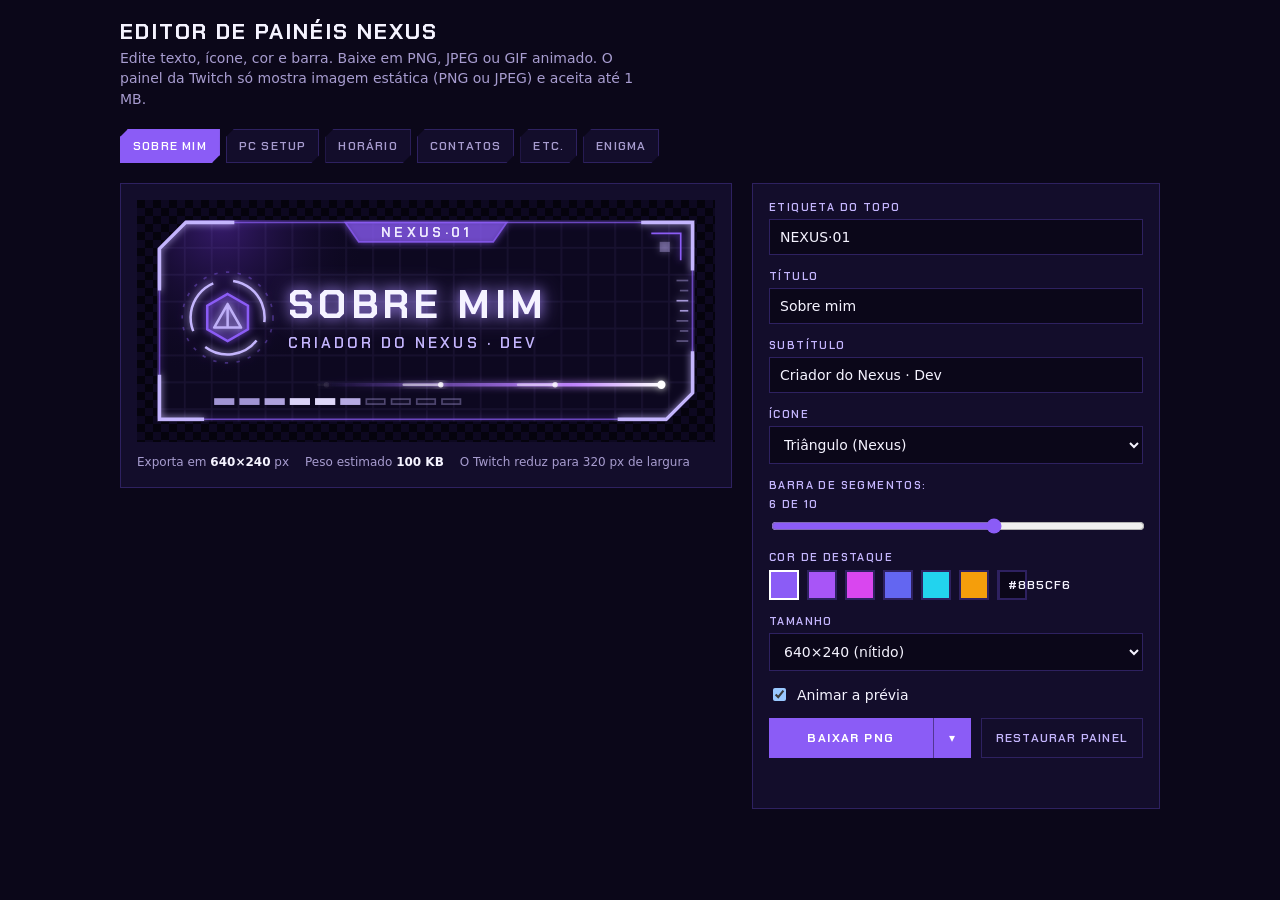
<file: static/editor-paineis/index.html>
<!doctype html>
<html lang="pt-BR"><head><meta charset="utf-8"><meta name="robots" content="noindex, nofollow"><meta name="viewport" content="width=device-width,initial-scale=1"><title>Editor de Painéis Nexus</title>
<link rel="stylesheet" href="/static/editor-paineis/editor.css"></head><body>
<div class="wrap">
 <header><h1>Editor de Painéis Nexus</h1><p class="sub">Edite texto, ícone, cor e barra. Baixe em PNG, JPEG ou GIF animado. O painel da Twitch só mostra imagem estática (PNG ou JPEG) e aceita até 1 MB.</p></header>
 <div class="tabs" id="tabs" role="group" aria-label="Painéis"></div>
 <div class="grid">
  <section class="stage"><div class="ground"><div id="svgbox" style="width:100%;max-width:640px"></div></div>
   <div class="meta"><span>Exporta em <b id="dim">640×240</b> px</span><span>Peso estimado <b id="kb">–</b></span><span>O Twitch reduz para 320 px de largura</span></div></section>
  <section class="ctl">
   <label for="tab">Etiqueta do topo<input type="text" id="tab" maxlength="14"></label>
   <label for="ttl">Título<input type="text" id="ttl" maxlength="16"></label>
   <label for="sub">Subtítulo<input type="text" id="sub" maxlength="30"></label>
   <label for="gly">Ícone<select id="gly"></select></label>
   <label for="seg">Barra de segmentos: <span id="segv"></span><input type="range" id="seg" min="0" max="10" step="1"></label>
   <div><label style="margin-bottom:6px">Cor de destaque</label><div class="sw" id="sw"><div class="cpwrap"><button type="button" class="cpbtn" id="cpb" aria-haspopup="dialog" aria-expanded="false"><i id="cpi"></i><span id="cpt">#8B5CF6</span></button><div class="pop" id="pop" role="dialog" aria-label="Seletor de cor" hidden><div id="sv"><div id="svk"></div></div><input type="range" id="hue" min="0" max="360" step="1" aria-label="Matiz"><div class="hexrow"><span id="hexsw"></span><input type="text" id="hex" maxlength="7" spellcheck="false" aria-label="Código hex" placeholder="#8B5CF6"></div></div></div></div></div>
   <div class="row"><label for="scale">Tamanho<select id="scale"><option value="2">640×240 (nítido)</option><option value="1">320×120 (original)</option><option value="3">960×360</option></select></label></div>
   <label class="chk"><input type="checkbox" id="anim" checked> Animar a prévia</label>
   <div class="btns"><div class="split"><button class="pri" id="dl">Baixar PNG</button><button class="car" id="car" aria-label="Escolher formato" aria-haspopup="menu" aria-expanded="false">▾</button><div class="menu" id="menu" role="menu" hidden><button role="menuitemradio" data-f="png" aria-checked="true">PNG <small>estático, com transparência</small></button><button role="menuitemradio" data-f="jpeg" aria-checked="false">JPEG <small>estático, fundo sólido</small></button><button role="menuitemradio" data-f="gif" aria-checked="false">GIF <small>animado</small></button></div></div><button class="sec" id="rs">Restaurar painel</button></div>
   <div id="msg" role="status"></div>
  </section>
 </div>
</div>
<script src="/static/editor-paineis/editor.js" defer></script>
</body></html>
</file>
<file: static/editor-paineis/editor.css>
@font-face{font-family:"Chakra Petch";font-weight:600;src:url([data-uri]) format("woff2")}
@font-face{font-family:"Chakra Petch";font-weight:700;src:url([data-uri]) format("woff2")}
/* layout: HUD console — preview stage on the left, controls column on the right, stacked on phones */
:root{--bg:#0b0719;--panel:#130d2b;--panel2:#1a1238;--line:#2e2160;--fg:#f5f3ff;--mut:#a79ccf;--acc:#8b5cf6;--acc2:#c4b5fd;--ok:#86efac;
 --display:"Chakra Petch",system-ui,sans-serif;--body:system-ui,-apple-system,"Segoe UI",sans-serif;color-scheme:dark}
*{box-sizing:border-box}
body{background:var(--bg);color:var(--fg);font:14px/1.45 var(--body);margin:0;padding-inline:16px;padding-block:20px 40px}
.wrap{max-width:1040px;margin:0 auto;display:flex;flex-direction:column;gap:20px}
h1{font:700 22px/1.1 var(--display);letter-spacing:2px;text-transform:uppercase;margin:0}
.sub{color:var(--mut);margin:4px 0 0;max-width:60ch}
.tabs{display:flex;gap:6px;flex-wrap:wrap}
.tab{font:600 12px var(--display);letter-spacing:1.2px;text-transform:uppercase;background:var(--panel);color:var(--mut);border:1px solid var(--line);padding:8px 12px;cursor:pointer;clip-path:polygon(8px 0,100% 0,100% calc(100% - 8px),calc(100% - 8px) 100%,0 100%,0 8px)}
.tab[aria-pressed=true]{background:var(--acc);color:#fff;border-color:var(--acc)}
.tab:focus-visible,button:focus-visible,input:focus-visible,select:focus-visible{outline:2px solid var(--acc2);outline-offset:2px}
.grid{display:grid;grid-template-columns:minmax(0,1.5fr) minmax(0,1fr);gap:20px;align-items:start}
@media(max-width:820px){.grid{grid-template-columns:minmax(0,1fr)}}
.stage{background:var(--panel);border:1px solid var(--line);padding:16px;display:flex;flex-direction:column;gap:12px}
.stage .ground{background:#05030d;background-image:linear-gradient(45deg,#0d0820 25%,transparent 25%,transparent 75%,#0d0820 75%),linear-gradient(45deg,#0d0820 25%,transparent 25%,transparent 75%,#0d0820 75%);background-size:16px 16px;background-position:0 0,8px 8px;padding:20px;display:flex;justify-content:center}
#prev{width:100%;max-width:640px;height:auto;display:block}
.meta{color:var(--mut);font-size:12px;display:flex;gap:16px;flex-wrap:wrap}
.meta b{color:var(--fg);font-variant-numeric:tabular-nums}
.ctl{background:var(--panel);border:1px solid var(--line);padding:16px;display:flex;flex-direction:column;gap:14px}
label{display:flex;flex-direction:column;gap:5px;font:600 11px var(--display);letter-spacing:1.4px;text-transform:uppercase;color:var(--acc2)}
input[type=text],select{background:var(--bg);color:var(--fg);border:1px solid var(--line);padding:9px 10px;font:14px var(--body);width:100%;min-width:0}
input[type=range]{width:100%;accent-color:var(--acc)}
.row{display:flex;gap:10px;flex-wrap:wrap}.row>*{flex:1;min-width:120px}
.sw{display:flex;gap:8px;align-items:center;flex-wrap:wrap}
.sw button{width:30px;height:30px;border:2px solid var(--line);cursor:pointer;padding:0}
.sw button[aria-pressed=true]{border-color:#fff}
.sw input[type=color]{width:34px;height:30px;border:1px solid var(--line);background:var(--bg);padding:0}
.btns{display:flex;gap:10px;flex-wrap:wrap}
button.pri{background:var(--acc);color:#fff;border:0;padding:11px 16px;font:700 12px var(--display);letter-spacing:1.4px;text-transform:uppercase;cursor:pointer;flex:1;min-width:140px}
button.sec{background:transparent;color:var(--acc2);border:1px solid var(--line);padding:11px 14px;font:600 12px var(--display);letter-spacing:1.2px;text-transform:uppercase;cursor:pointer}
button:hover{filter:brightness(1.15)}
.chk{flex-direction:row;align-items:center;gap:8px;text-transform:none;letter-spacing:0;font:14px var(--body);color:var(--fg)}

.cpbtn{display:flex;align-items:center;gap:8px;background:var(--bg);color:var(--fg);border:1px solid var(--line);padding:0 10px 0 0;height:30px;cursor:pointer;font:600 12px var(--display);letter-spacing:1px;text-transform:uppercase}
.cpbtn i{width:30px;height:100%;display:block;border-right:1px solid var(--line)}
.cpwrap{position:static}.sw{position:relative}
.pop{position:absolute;z-index:20;top:calc(100% + 6px);left:0;width:min(236px,100%);background:var(--panel2);border:1px solid var(--acc);padding:12px;display:flex;flex-direction:column;gap:10px;box-shadow:0 12px 32px #000a}
.pop[hidden]{display:none}
#sv{position:relative;height:130px;cursor:crosshair;touch-action:none;background:linear-gradient(to top,#000,transparent),linear-gradient(to right,#fff,var(--h,#f00))}
#svk{position:absolute;width:12px;height:12px;border:2px solid #fff;border-radius:50%;box-shadow:0 0 0 1px #000;transform:translate(-50%,-50%);pointer-events:none}
#hue{-webkit-appearance:none;appearance:none;height:12px;border:0;background:linear-gradient(to right,#f00,#ff0,#0f0,#0ff,#00f,#f0f,#f00);accent-color:#fff}
#hue::-webkit-slider-thumb{-webkit-appearance:none;width:8px;height:18px;background:#fff;border:1px solid #000}
#hue::-moz-range-thumb{width:8px;height:18px;background:#fff;border:1px solid #000;border-radius:0}
.hexrow{display:flex;gap:8px;align-items:center}.hexrow input{font:600 14px var(--display);letter-spacing:1px;text-transform:uppercase}
.hexrow span{width:34px;height:34px;flex:none;border:1px solid var(--line)}
.split{display:flex;flex:1;min-width:190px;position:relative}
.split .pri{flex:1;min-width:0}
.split .car{background:var(--acc);color:#fff;border:0;border-left:1px solid #0006;width:38px;cursor:pointer;font-size:12px}
.menu{position:absolute;bottom:calc(100% + 4px);right:0;left:0;background:var(--panel2);border:1px solid var(--acc);display:flex;flex-direction:column;z-index:20}
.menu[hidden]{display:none}
.menu button{background:transparent;color:var(--fg);border:0;text-align:left;padding:10px 12px;font:600 12px var(--display);letter-spacing:1.2px;text-transform:uppercase;cursor:pointer;display:flex;justify-content:space-between;gap:8px}
.menu button small{color:var(--mut);font:12px var(--body);text-transform:none;letter-spacing:0}
.menu button[aria-checked=true]{background:var(--line)}
.menu button:hover{background:var(--line)}
.warn{color:#fcd34d}
#msg{min-height:20px;color:var(--ok);font-size:13px}
#msg.err{color:#fca5a5}
</file>
